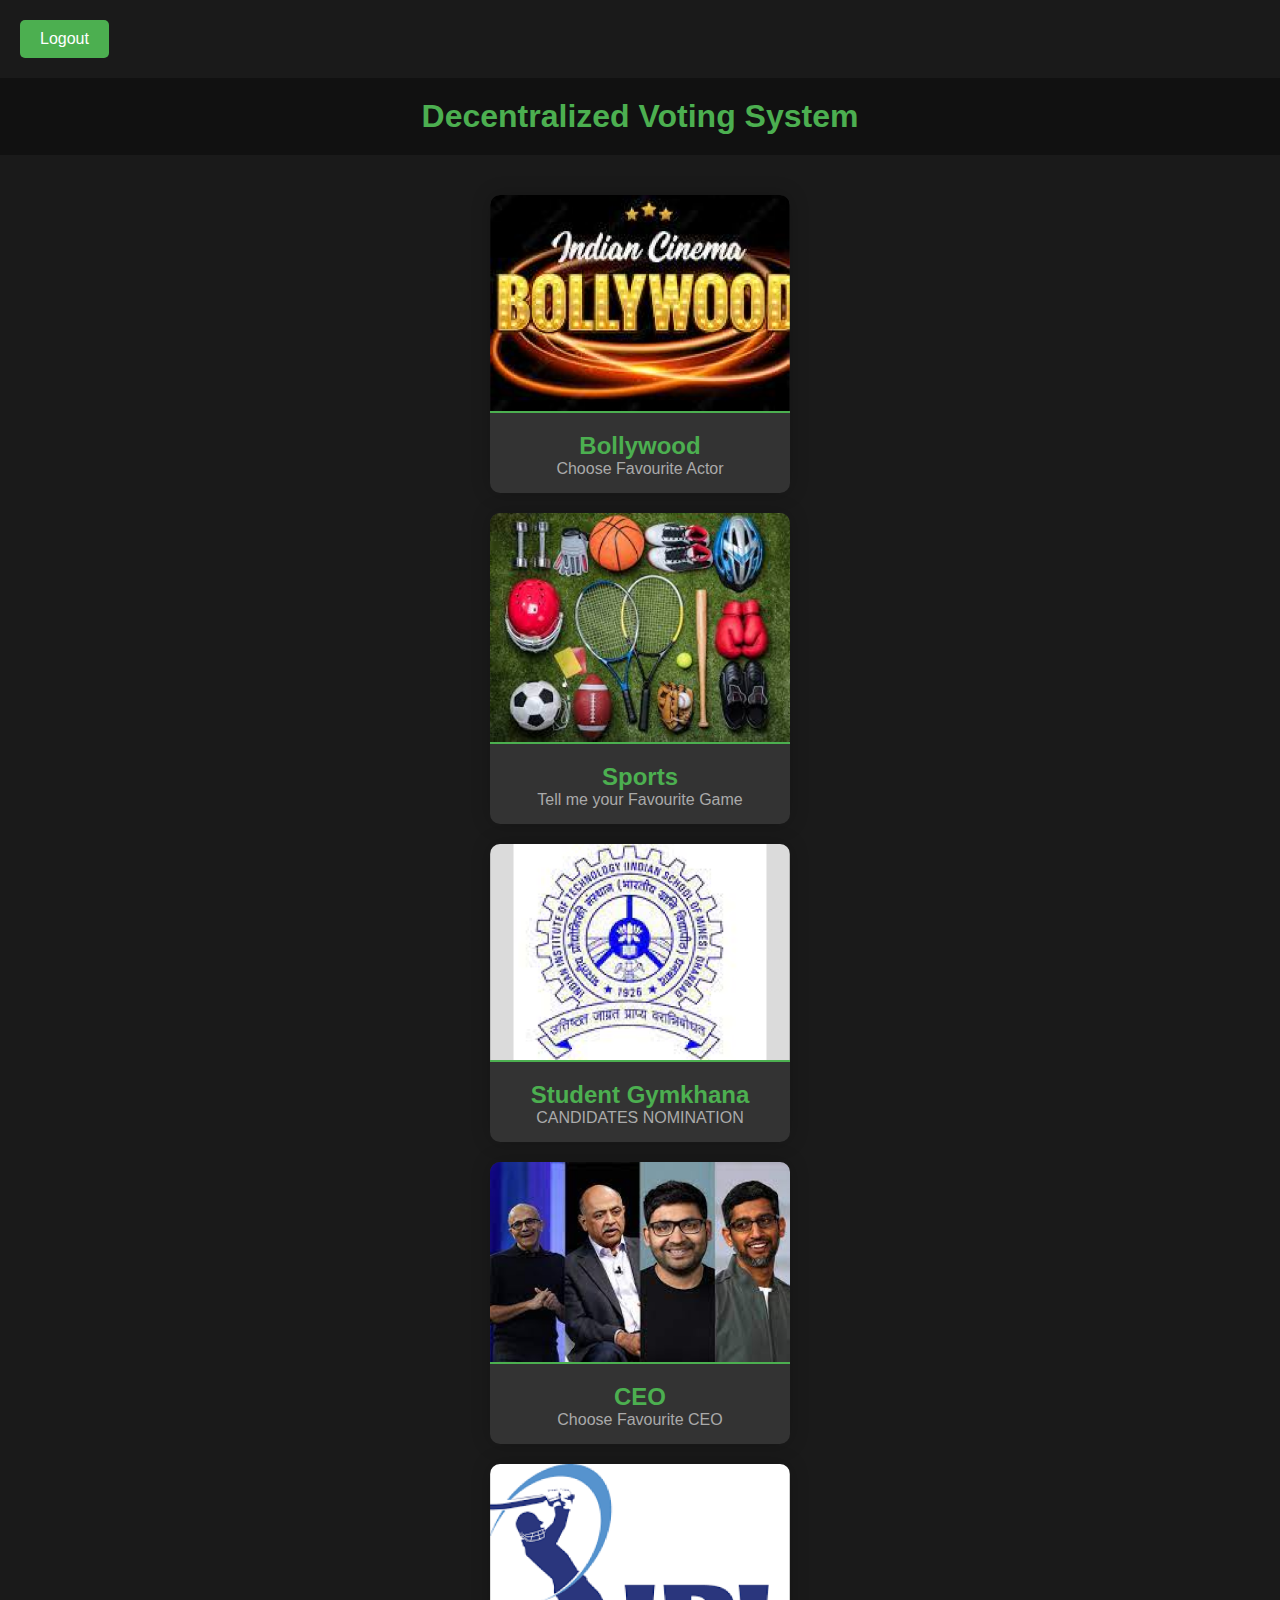
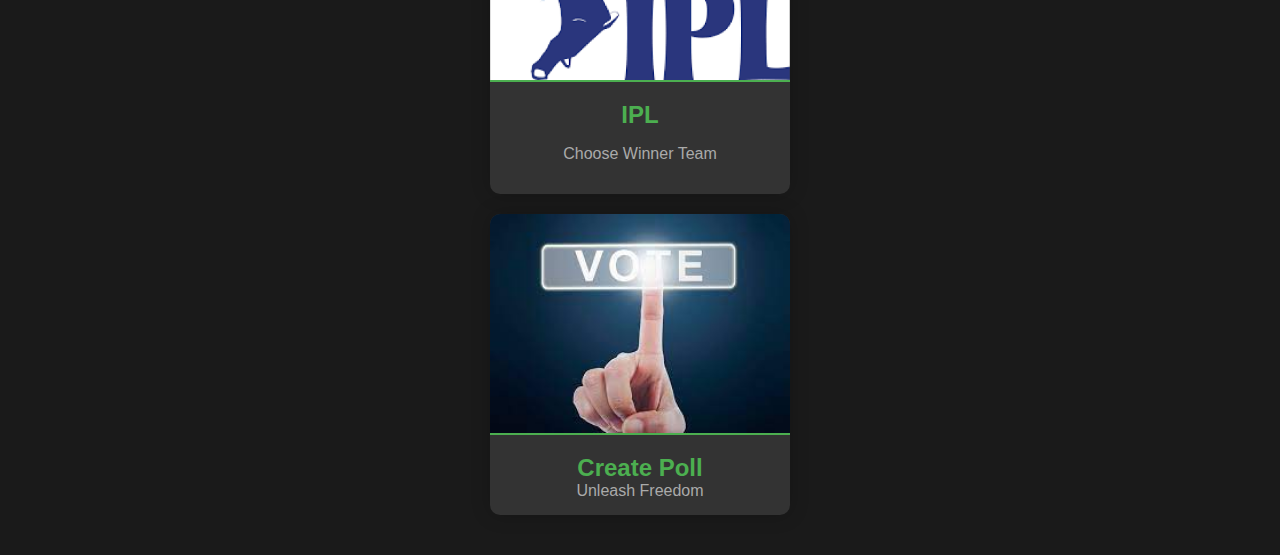
<file: main/home.html>
<!DOCTYPE html>
<html lang="en">

<head>
  <meta charset="UTF-8" />
  <meta name="viewport" content="width=device-width, initial-scale=1.0" />
  <title>Document</title>
  <style>
    body {
      font-family: 'Arial', sans-serif;
      background-color: #1a1a1a;
      color: #fff;
      margin: 0;
      padding: 0;
    }

    header {
      text-align: center;
      padding: 20px;
      background-color: #111;
    }

    h1 {
      font-size: 3em;
      margin: 0;
      color: #4CAF50;
    }

    #logout {
      background-color: #4CAF50;
      color: white;
      border: none;
      padding: 10px 20px;
      text-align: center;
      text-decoration: none;
      display: inline-block;
      font-size: 1em;
      margin: 20px;
      cursor: pointer;
      border-radius: 5px;
      transition: background-color 0.3s;
    }

    #logout:hover {
      background-color: #45a049;
    }

    .blog-5 {
      display: flex;
      justify-content: center;
      align-items: center;
      flex-wrap: wrap;
      padding: 20px;
    }

    .card {
      width: 300px;
      margin: 20px;
      background-color: #333;
      border-radius: 10px;
      overflow: hidden;
      box-shadow: 0 0 20px rgba(0, 0, 0, 0.2);
      transition: transform 0.3s;
    }

    .card:hover {
      transform: scale(1.05);
    }

    a {
      text-decoration: none;
      color: #fff;
    }

    .bollywood-icon {
      width: 100%;
      height: auto;
      border-bottom: 2px solid #4CAF50;
    }

    .content4 {
      padding: 15px;
      text-align: center;
    }

    .heading1 {
      font-size: 1.5em;
      margin: 10px 0;
      color: #4CAF50;
    }

    .text1 {
      font-size: 1em;
      color: #aaa;
    }
  </style>
</head>

<body>

  <input type="button" value="Logout" id="logout">

  <header>
    <h1 style="font-size: 2em;">Decentralized Voting System</h1>
  </header>
  <div class="blog-5">

    <div class="content1">
      <div class="content2">


        <div class="content3">
          <div class="row">

            <div class="card">
              <a href="Actor2.html">
                <img class="bollywood-icon" alt="" src="./public/bollywood@2x.png" />
                <div class="content4">
                  <b class="heading1">Bollywood</b>
                  <div class="text1">Choose Favourite Actor</div>
                </div>
              </a>
            </div>

            <div class="card">
              <a href="Game.html">
                <img class="bollywood-icon" alt="" src="download33sdsdsd.jpeg" ><div class="content4">
                <b class="heading1">Sports</b>
                <div class="text1">Tell me your Favourite Game</div>
            </div>
            </a>
          </div>
        </div>

        <div class="row">
          <div class="card">
            <a href="sgelections.html">
              <img class="bollywood-icon" alt="" src="./public/sg@2x.png" />
              <div class="content4">
                <b class="heading1">Student Gymkhana</b>
                <div class="text1">CANDIDATES NOMINATION</div>
              </div>
            </a>
          </div>

          <div class="card">
            <a href="CEO.html">
              <img class="bollywood-icon" alt="" src="download (1)3232.jpeg" />
              <div class="content4">
                <b class="heading1">CEO</b>
                <div class="text1">Choose Favourite CEO</div>
              </div>
            </a>
          </div>
        </div>
        <div class="row">

          <div class="card">
            <a href="Ipl.html">
              <img class="bollywood-icon" alt="" src="./public/placeholder-image@2x.png" />
              <div class="content4">
                <b class="heading1">IPL</b>
                <div class="text1">
                  <p class="choose">Choose Winner Team</p>
                </div>
              </div>
            </a>
          </div>

          <div class="card">
            <a href="carrer2.html">
              <img class="bollywood-icon" alt="" src="[data-uri]" />
              <div class="content4">
                <b class="heading1">Create Poll</b>
                <div class="text1">Unleash Freedom</div>
              </div>
            </a>
          </div>
        </div>
      </div>
    </div>
  </div>
  </div>

  <script>
    let UserCreds = JSON.parse(sessionStorage.getItem("user-creds"));
    let UserInfo = JSON.parse(sessionStorage.getItem("user-info"));

    let logoutBtn = document.getElementById("logout");

    let logout = () => {
      sessionStorage.removeItem("user-creds");
      sessionStorage.removeItem("user-info");
      window.location.href = "login.html";
    };

    logoutBtn.addEventListener("click", logout);


  </script>
</body>

</html>
</file>
